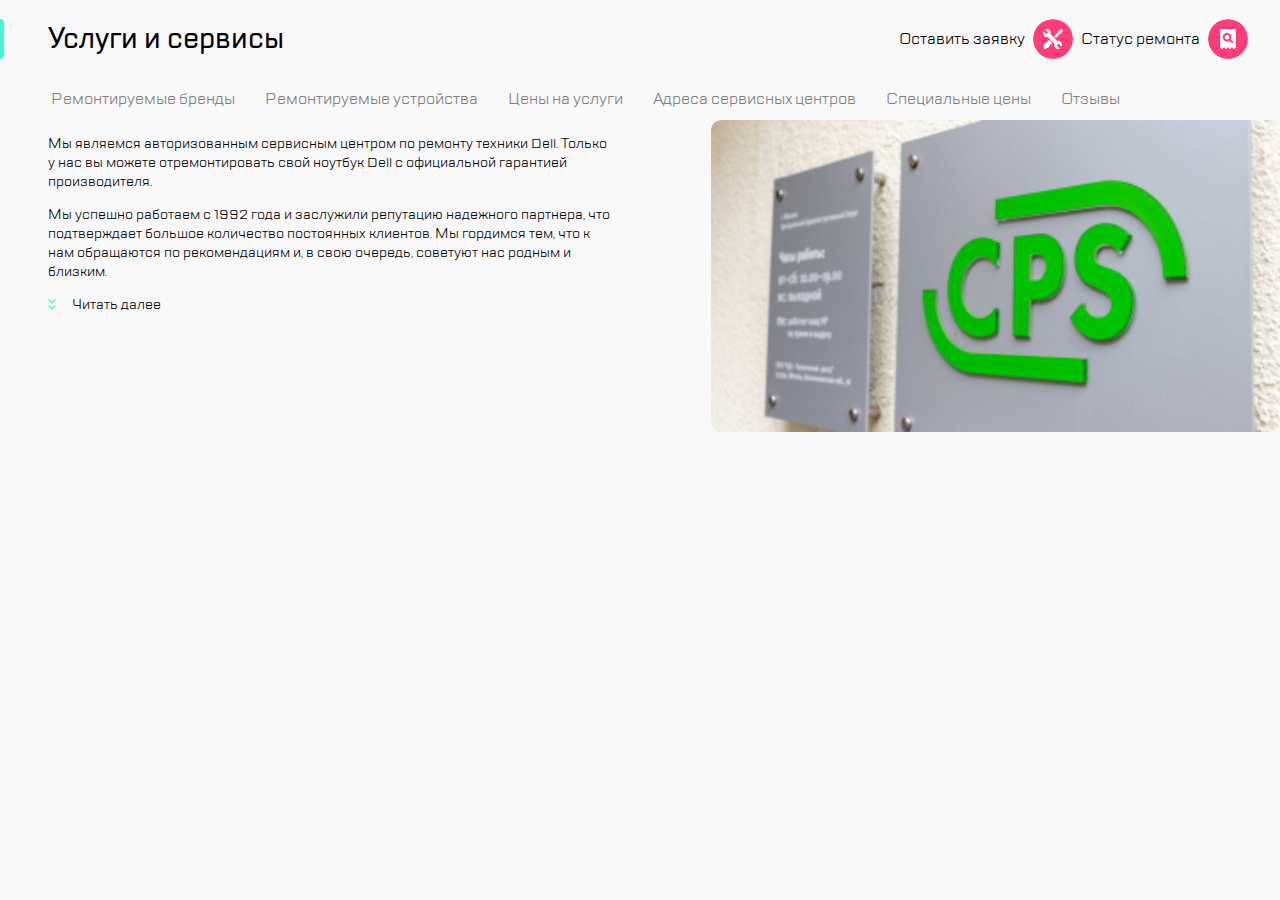
<file: index.html>
<!DOCTYPE html>
<html lang="ru">
<head>
    <meta charset="UTF-8">
    <title>Title</title>
    <link rel="stylesheet" href="style/main.css">
    <link rel="stylesheet" href="style/fonts.css">
    <meta name="viewport" content="width=device-width, initial-scale=1">
</head>
    <body>
        <header class="header">
            <div class="header-menu">
                <div class="header-menu-left">
                    <div class = "menu-items">
                        <button class="menu-items__button menu-items__burger"></button>
                    </div>
                    <div class = "menu-items">
                        <div class="menu-items__separator first-separator"></div>
                    </div>
                    <div class = "menu-items">
                        <img class="menu-items__logo" src = "images/Group.svg" alt = "logo">
                    </div>

                </div>
                <div class="header-menu-right">
                    <div class = "menu-items">
                        <div class="menu-items__separator second-separator"></div>
                    </div>
                    <div class = "menu-items-additional">
                        <div class = menu-items">
                            <button class="menu-items__button menu-items__call"></button>
                        </div>
                        <div class = menu-items">
                            <button class="menu-items__button menu-items__message"></button>
                        </div>
                        <div class = menu-items">
                            <button class="menu-items__button menu-items__profile"></button>
                        </div>
                    </div>
                    <div class = "menu-items">
                        <div class="menu-items__separator third-separator"></div>
                    </div>
                    <div class = menu-items">
                        <button class="menu-items__button menu-items__repair"></button>
                    </div>
                    <div class = "menu-items">
                        <button class="menu-items__button menu-items__checkstatus"></button>
                    </div>
                </div>
            </div>
            <div class="separate-line"></div>
        </header>
        <main>
            <div class="title">
                <div class="title-left">
                    <div class = "title-left__separator"></div>
                    <h1 class = "title-left__name">Услуги и сервисы</h1>
                </div>

                <div class="title-right">
                    <div class="title-right-element">
                        <p>Оставить заявку<p>
                        <div class="title-right-element__repair"></div>
                    </div>
                    <div class="title-right-element">
                        <p>Статус ремонта<p>
                        <div class="title-right-element__checkstatus"></div>
                    </div>
                </div>
            </div>
            <div class="slide-menu">
                <div class = "slide-menu__item"><a href="#" class="slide-menu__link">Ремонтируемые бренды</a></div>
                <div class = "slide-menu__item"><a href="#" class="slide-menu__link">Ремонтируемые устройства</a></div>
                <div class = "slide-menu__item"><a href="#" class="slide-menu__link">Цены на услуги</a></div>
                <div class = "slide-menu__item"><a href="#" class="slide-menu__link">Адреса сервисных центров</a></div>
                <div class = "slide-menu__item"><a href="#" class="slide-menu__link">Специальные цены</a></div>
                <div class = "slide-menu__item"><a href="#" class="slide-menu__link">Отзывы</a></div>
            </div>
            <div class="post">
                <div class="post_text">
                    <p>Мы являемся авторизованным сервисным центром по ремонту техники Dell.
                        Только у нас вы можете отремонтировать свой ноутбук Dell с официальной гарантией производителя.
                        </p>
                    <p>Мы успешно работаем с 1992 года и заслужили репутацию надежного партнера<span class="p-more">, что подтверждает большое количество постоянных клиентов.
                        Мы гордимся тем, что к нам обращаются по рекомендациям и, в свою очередь, советуют нас родным и близким.</span></p>
                    <div class = "read-more">
                        <div class = "read-more__image"></div>
                        <div class = "read-more__text">Читать далее</div>
                    </div>
                </div>
                <img class="post_image" src="./images/logo.jpg" alt="logo's image">
            </div>
        </main>
    </body>
</html>
</file>
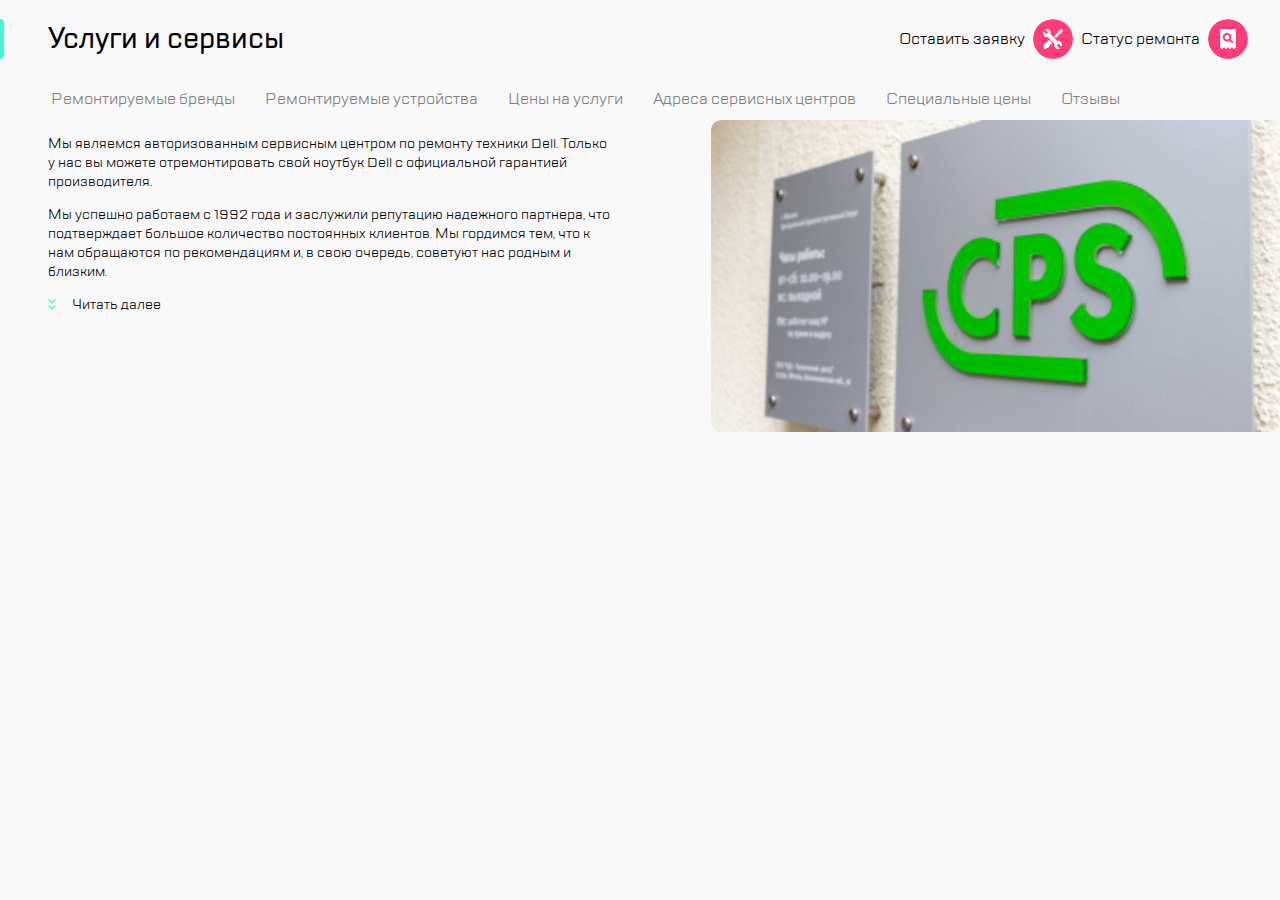
<file: main.html>
<!DOCTYPE html>
<html lang="ru">
<head>
    <meta charset="UTF-8">
    <title>Title</title>
    <link rel="stylesheet" href="style/main.css">
    <link rel="stylesheet" href="style/fonts.css">
</head>
    <body>
        <header class="header">
            <div class="header-menu">
                <div class="header-menu-left">
                    <div class = "menu-items">
                        <button class="menu-items__button menu-items__burger"></button>
                    </div>
                    <div class = "menu-items">
                        <div class="menu-items__separator first-separator"></div>
                    </div>
                    <div class = "menu-items">
                        <img class="menu-items__logo" src = "images/Group.svg" alt = "logo">
                    </div>

                </div>
                <div class="header-menu-right">
                    <div class = "menu-items">
                        <div class="menu-items__separator second-separator"></div>
                    </div>
                    <div class = "menu-items-additional">
                        <div class = menu-items">
                            <button class="menu-items__button menu-items__call"></button>
                        </div>
                        <div class = menu-items">
                            <button class="menu-items__button menu-items__message"></button>
                        </div>
                        <div class = menu-items">
                            <button class="menu-items__button menu-items__profile"></button>
                        </div>
                    </div>
                    <div class = "menu-items">
                        <div class="menu-items__separator third-separator"></div>
                    </div>
                    <div class = menu-items">
                        <button class="menu-items__button menu-items__repair"></button>
                    </div>
                    <div class = "menu-items">
                        <button class="menu-items__button menu-items__checkstatus"></button>
                    </div>
                </div>
            </div>
            <div class="separate-line"></div>
        </header>
        <main>
            <div class="title">
                <div class="title-left">
                    <div class = "title-left__separator"></div>
                    <h1 class = "title-left__name">Услуги и сервисы</h1>
                </div>

                <div class="title-right">
                    <div class="title-right-element">
                        <p>Оставить заявку<p>
                        <div class="title-right-element__repair"></div>
                    </div>
                    <div class="title-right-element">
                        <p>Статус ремонта<p>
                        <div class="title-right-element__checkstatus"></div>
                    </div>
                </div>
            </div>
            <div class="slide-menu">
                <div class = "slide-menu__item"><a href="#" class="slide-menu__link">Ремонтируемые бренды</a></div>
                <div class = "slide-menu__item"><a href="#" class="slide-menu__link">Ремонтируемые устройства</a></div>
                <div class = "slide-menu__item"><a href="#" class="slide-menu__link">Цены на услуги</a></div>
                <div class = "slide-menu__item"><a href="#" class="slide-menu__link">Адреса сервисных центров</a></div>
                <div class = "slide-menu__item"><a href="#" class="slide-menu__link">Специальные цены</a></div>
                <div class = "slide-menu__item"><a href="#" class="slide-menu__link">Отзывы</a></div>
            </div>
            <div class="post">
                <div class="post_text">
                    <p>Мы являемся авторизованным сервисным центром по ремонту техники Dell.
                        Только у нас вы можете отремонтировать свой ноутбук Dell с официальной гарантией производителя.
                        </p>
                    <p>Мы успешно работаем с 1992 года и заслужили репутацию надежного партнера<span class="p-more">, что подтверждает большое количество постоянных клиентов.
                        Мы гордимся тем, что к нам обращаются по рекомендациям и, в свою очередь, советуют нас родным и близким.</span></p>
                    <div class = "read-more">
                        <div class = "read-more__image"></div>
                        <div class = "read-more__text">Читать далее</div>
                    </div>
                </div>
                <img class="post_image" src="/images/_MG_3223.jpg" alt="logo's image">
            </div>
        </main>
    </body>
</html>
</file>
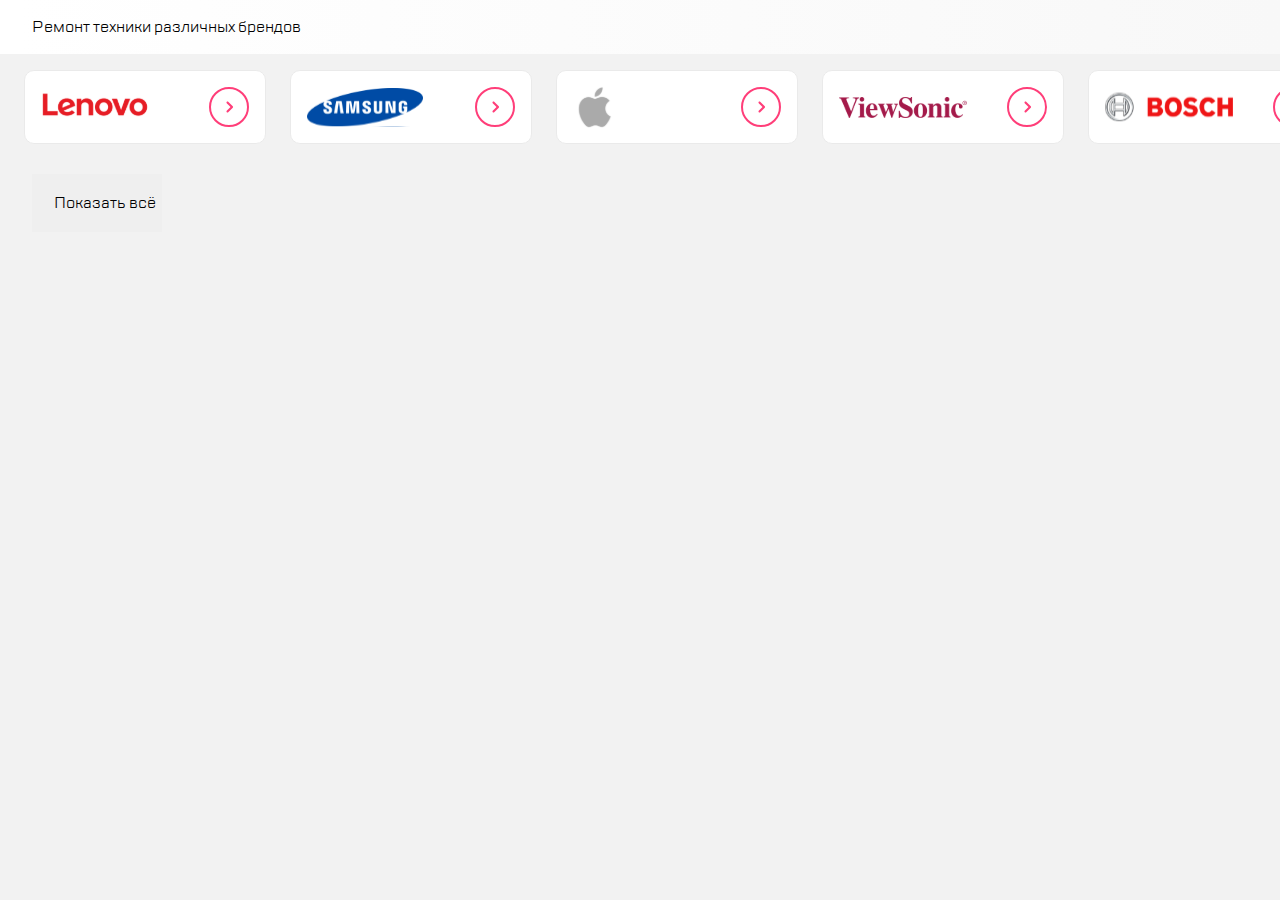
<file: Services.html>
<!DOCTYPE html>
<html lang="en" xmlns="http://www.w3.org/1999/html">
<head>
    <meta charset="UTF-8">
    <title>Title</title>
    <link rel="stylesheet" href="https://cdn.jsdelivr.net/npm/swiper@8/swiper-bundle.min.css" />
    <link rel="stylesheet" href="style/fonts.css">
    <link rel="stylesheet" href="style/services.css">
    <meta name="viewport" content="width=device-width, initial-scale=1">
</head>
<body>

<header class="header">
  <p class="header-title">Ремонт техники различных брендов</p>
</header>
<main>
    <div class="brands-swiper wrapper">
        <div class="brands-container swiper-wrapper">
                  <div class="brand-container swiper-slide">
                      <img src="/images/Brand's names/Lenovo.svg" alt="Lenovo" class="brand-container__brand__logo">
                      <button class="brand-container__button-go"></button>
                  </div>
                  <div class="brand-container swiper-slide">
                      <img src="/images/Brand's names/Samsung.svg" alt="Samsung" class="brand-container__brand__logo">
                      <button class="brand-container__button-go"></button>
                  </div>
                  <div class="brand-container swiper-slide">
                      <img src="/images/Brand's names/Apple.svg" alt="Apple" class="brand-container__brand__logo">
                      <button class="brand-container__button-go"></button>
                  </div>
                  <div class="brand-container swiper-slide">
                      <img src="/images/Brand's names/ViewSonic.svg" alt="ViewSonic" class="brand-container__brand__logo">
                      <button class="brand-container__button-go"></button>
                  </div>
                  <div class="brand-container swiper-slide">
                      <img src="/images/Brand's names/Bosch.svg" alt="Bosch" class="brand-container__brand__logo">
                      <button class="brand-container__button-go"></button>
                  </div>
                  <div class="brand-container swiper-slide">
                      <img src="/images/Brand's names/HP.svg" alt="HP" class="brand-container__brand__logo">
                      <button class="brand-container__button-go"></button>
                  </div>
                  <div class="brand-container swiper-slide">
                      <img src="/images/Brand's names/Acer.svg" alt="Acer" class="brand-container__brand__logo">
                      <button class="brand-container__button-go"></button>
                  </div>
                  <div class="brand-container swiper-slide">
                      <img src="/images/Brand's names/Sony.svg" alt="SONY" class="brand-container__brand__logo">
                      <button class="brand-container__button-go"></button>
                  </div>
                    <div class="brand-container swiper-slide">
                        <img src="/images/Brand's names/Lenovo.svg" alt="Lenovo" class="brand-container__brand__logo">
                        <button class="brand-container__button-go"></button>
                    </div>
                    <div class="brand-container swiper-slide">
                        <img src="/images/Brand's names/Samsung.svg" alt="Samsung" class="brand-container__brand__logo">
                        <button class="brand-container__button-go"></button>
                    </div>
                    <div class="brand-container swiper-slide">
                        <img src="/images/Brand's names/Apple.svg" alt="Apple" class="brand-container__brand__logo">
                        <button class="brand-container__button-go"></button>
                    </div>
                </div>
            <div class="swiper-pagination"></div>
    </div>
    <button class="button-opener">
        <div class="button-opener__symbol"></div>
        <p class="button-opener__text">Показать всё</p>
    </button>

    <script src="https://cdn.jsdelivr.net/npm/swiper@8/swiper-bundle.min.js"></script>
    <script src="scripts/services.js"></script>
</main>
</body>
</html>
</file>
<file: style/main.css>
/*Общее*/
body{
    font-family: TTlakes, serif;
    margin: 0;
    background: #F8F8F8;
}
/*Header*/
.header{
    display: flex;
    flex-direction: column;
    height: 88px;
    background: #FFFFFF;

}

.header-menu{
    display: flex;
    align-items: center;
    margin-top: auto;
    margin-bottom: auto;
}

.header-menu-right{
    display: flex;
    align-items: center;
    margin-left: auto;
    justify-content: flex-end;
}

.header-menu-left{
    display: flex;
    align-items: center;
    justify-content: flex-end;
}

.menu-items-additional{
    display: flex;
    align-items: center;
}

.menu-items__button{
    border: none;
    height: 40px;
    width: 40px;
    border-radius: 50%;
}

.menu-items__burger{
    background-image: url("../images/burger.svg");
    margin-left: 16px;
}

.menu-items__call{
    background-image: url("../images/call.svg");
    margin-right: 16px;
}

.menu-items__message{
    background-image: url("../images/mess.svg");
    margin-right: 16px;
}

.menu-items__profile{
    background-image: url("../images/profile.svg");
}

.menu-items__repair{
    background-image: url("../images/repair.svg");
    margin-right: 16px;
}

.menu-items__checkstatus{
    background-image: url("../images/checkstatus.svg");
    margin-right: 16px;
}

.menu-items__separator{
    height: 32px;
    width: 2px;
    left: 186px;
    top: 28px;
    border-radius: 1px;
    background-color: #EAEAEA;
    margin-left: 20px;
    margin-right: 20px;
}

.separate-line{
    height: 1px;
    width: auto;
    border-radius: 0;
    background: #D9FFF5;
    margin-bottom: 0;
    margin-top: auto;
}

/*Main*/

.title{
    display: flex;
    align-items: center;
}

/*Main - left*/

.title-left{
    display: flex;
    align-items: center;
    justify-content: flex-start;
}

.title-left__separator{
    height: 40px;
    width: 4px;
    left: 4px;
    top: 112px;
    background: #41F6D7;
    border-top-right-radius: 20px;
    border-bottom-right-radius: 20px;
    margin-right: 12px;
}

.title-left__name{
    font-size: 28px;
    line-height: 40px;
    text-align: left;
}

/*Main - right*/

.title-right{
    display: flex;
    align-items: center;
    margin-left: auto;
    justify-content: flex-end;
    margin-right: 32px;
}

.title-right-element{
    display: flex;
    align-items: center;
}

.title-right-element:nth-child(2){
    margin-left: 8px;
}

.title-right-element__repair{
    border: none;
    height: 40px;
    width: 40px;
    border-radius: 50%;
    background-image: url("../images/repair.svg");
    margin-left: 8px;
}

.title-right-element__checkstatus{
    border: none;
    height: 40px;
    width: 40px;
    border-radius: 50%;
    background-image: url("../images/checkstatus.svg");
    margin-left: 8px;
}

/*Slide-menu*/

.slide-menu{
    display: flex;
    align-items: center;
}

.slide-menu__item{
    border: 2px solid #F8F8F8;
    padding: 8px 9px 8px 17px;
    white-space: nowrap;
}

.slide-menu__link{
    color: #7E7E82;
    text-decoration: none;
}

.slide-menu__item:hover, .slide-menu__item:focus,.slide-menu__item:active  {
    border: 2px solid #B8FFEC;
    border-radius: 4px;
    background-color: #FFFFFF;
}

/*Post*/

.post{
    display: flex;
    margin-left: 16px;
    flex-wrap: wrap;
    justify-content: space-between;
}

/*Read-more*/
.read-more{
    display: flex;
    align-items: center;
}

.read-more__image{
    background: url("../images/more.svg") no-repeat;
    height: 11px;
    width: 8px;
    margin-right: 16px;
}

.read-more__text{

}

/*Media*/
@media (min-width: 0) and (max-width: 768px) {
    .first-separator, .third-separator, .menu-items-additional{
        display:none;
    }
    .menu-items__burger{
        margin-right: 16px;
    }
    .title-right{
        display: none;
    }
    .title-left__name, .slide-menu{
        margin-left: 16px;
    }
    .slide-menu{
        overflow: scroll;
    }
    .post_text{
        margin-left: 16px;
        width: 100%;
        font-size: 14px;
    }
    .post_text p:last-child{
        display: none;
    }
    .post{
        flex-direction: column;
        margin: 0;
        padding: 0;
    }
    .post_image{
        width: 100%;
        height: auto;
        margin-top: 16px;
    }

}

@media (min-width: 769px) and (max-width: 1120px) {
    .second-separator{
        display: none;
    }
    .title-right{
        display: none;
    }
    .title-left__name, .slide-menu{
        margin-left: 24px;
    }
    .slide-menu{
        overflow: scroll;
    }
    .post_text{
        margin-left: 24px;
    }

    .p-more{
        display: none;
    }

    .post_text{
        margin-right: 48px;
        width: 45%;
        font-size: 14px;
    }

    .post_image{
        width: 45%;
        border-radius: 10px;
        height: auto;
    }

}

@media (min-width: 1120px) {
    .header{
        display: none;
    }
    .title-left__name, .slide-menu{
        margin-left: 32px;
    }
    .slide-menu{
        overflow: hidden;
        flex-wrap: wrap;
    }
    .post_text{
        margin-left: 32px;
    }

    .post_text{
        margin-right: 36px;
        width: 45%;
        font-size: 14px;
    }

    .post_image{
        width: 45%;
        border-radius: 10px;
        height: auto;
    }
}
</file>
<file: style/fonts.css>
@font-face {
    font-family: "TTlakes";
    src: url("../fonts/TTLakes-Bold/TTLakes-Bold.eot") format("eot");
    src: url("../fonts/TTLakes-Bold/TTLakes-Bold.ttf") format("truetype");
    src: url("../fonts/TTLakes-Bold/TTLakes-Bold.woff") format("woff");
    font-style: normal;
    font-weight: 900;
}

@font-face {
    font-family: "TTlakes";
    src: url("../fonts/TTLakes-Regular/TTLakes-Regular.eot") format("eot");
    src: url("../fonts/TTLakes-Regular/TTLakes-Regular.ttf") format("truetype");
    src: url("../fonts/TTLakes-Regular/TTLakes-Regular.woff") format("woff");
    font-style: normal;
    font-weight: 500;
}

@font-face {
    font-family: "TTlakes";
    src: url("../fonts/TTLakes-Medium/TTLakes-Medium.eot") format("eot");
    src: url("../fonts/TTLakes-Medium/TTLakes-Medium.ttf") format("truetype");
    src: url("../fonts/TTLakes-Medium/TTLakes-Medium.woff") format("woff");
    font-style: normal;
    font-weight: 700;
}
</file>
<file: style/services.css>
body{
    background: #F2F2F2;
    margin: 0;
    font-family: TTlakes, serif;
}

.header-title{
    margin: 0;
    background: linear-gradient(270deg, #F8F8F8 0%, #FFFFFF 98.61%);
    font-size: 16px;
    padding-bottom: 16px;
    padding-top: 16px;

}
/*Brands*/
.brands-swiper{
    overflow: hidden;
    min-height: 120px;
    position: relative;
}

.brands-container{
    display: flex;
    flex-wrap: nowrap;
    margin-left: 24px;
    margin-right: 24px;
}
/*Brand*/
.brand-container{
    margin-right: 24px;
    margin-top: 16px;
    display: flex;
    align-items: center;
    min-width: 240px;
    max-width: 240px;
    min-height: 72px;
    max-height: 72px;
    border: 1px solid #EAEAEA;
    border-radius: 10px;
    background-color: #FFFFFF;
}

.brand-container__brand__logo{
    margin-left: 16px;
}

.brand-container__button-go{
    border: none;
    width: 40px;
    height: 40px;
    background: url("/images/go.svg") no-repeat;
    margin-right: 16px;
    margin-left: auto;
}

/*Swiper*/
.swiper-pagination{
    top: 100px;
}

.swiper-pagination-bullet {
    width: 12px;
    height: 12px;

}

.swiper-pagination-bullet-active {
    background-color: #B5B6BC;
}

/*Buttons*/
/*Opener*/
.button-opener{
    display: flex;
    border: none;
    margin-left: 32px;
}

.button-opener__symbol{
    background: url("/images/more.svg") no-repeat;
    margin-right: 16px;
}

.button-opener__text{
    font-family: TTlakes, serif;
    font-size: 16px;
    font-weight: 500;
    line-height: 24px;

}

/*Closer*/

/*Media*/

@media (min-width: 0) and (max-width: 768px) {
    .header-title{
        padding-left: 16px;
    }
}
@media (min-width: 769px) and (max-width: 1120px) {
    .header-title{
        padding-left: 24px;
    }
}

@media (min-width: 1120px){
    .header-title{
        padding-left: 32px;
    }
}
</file>
